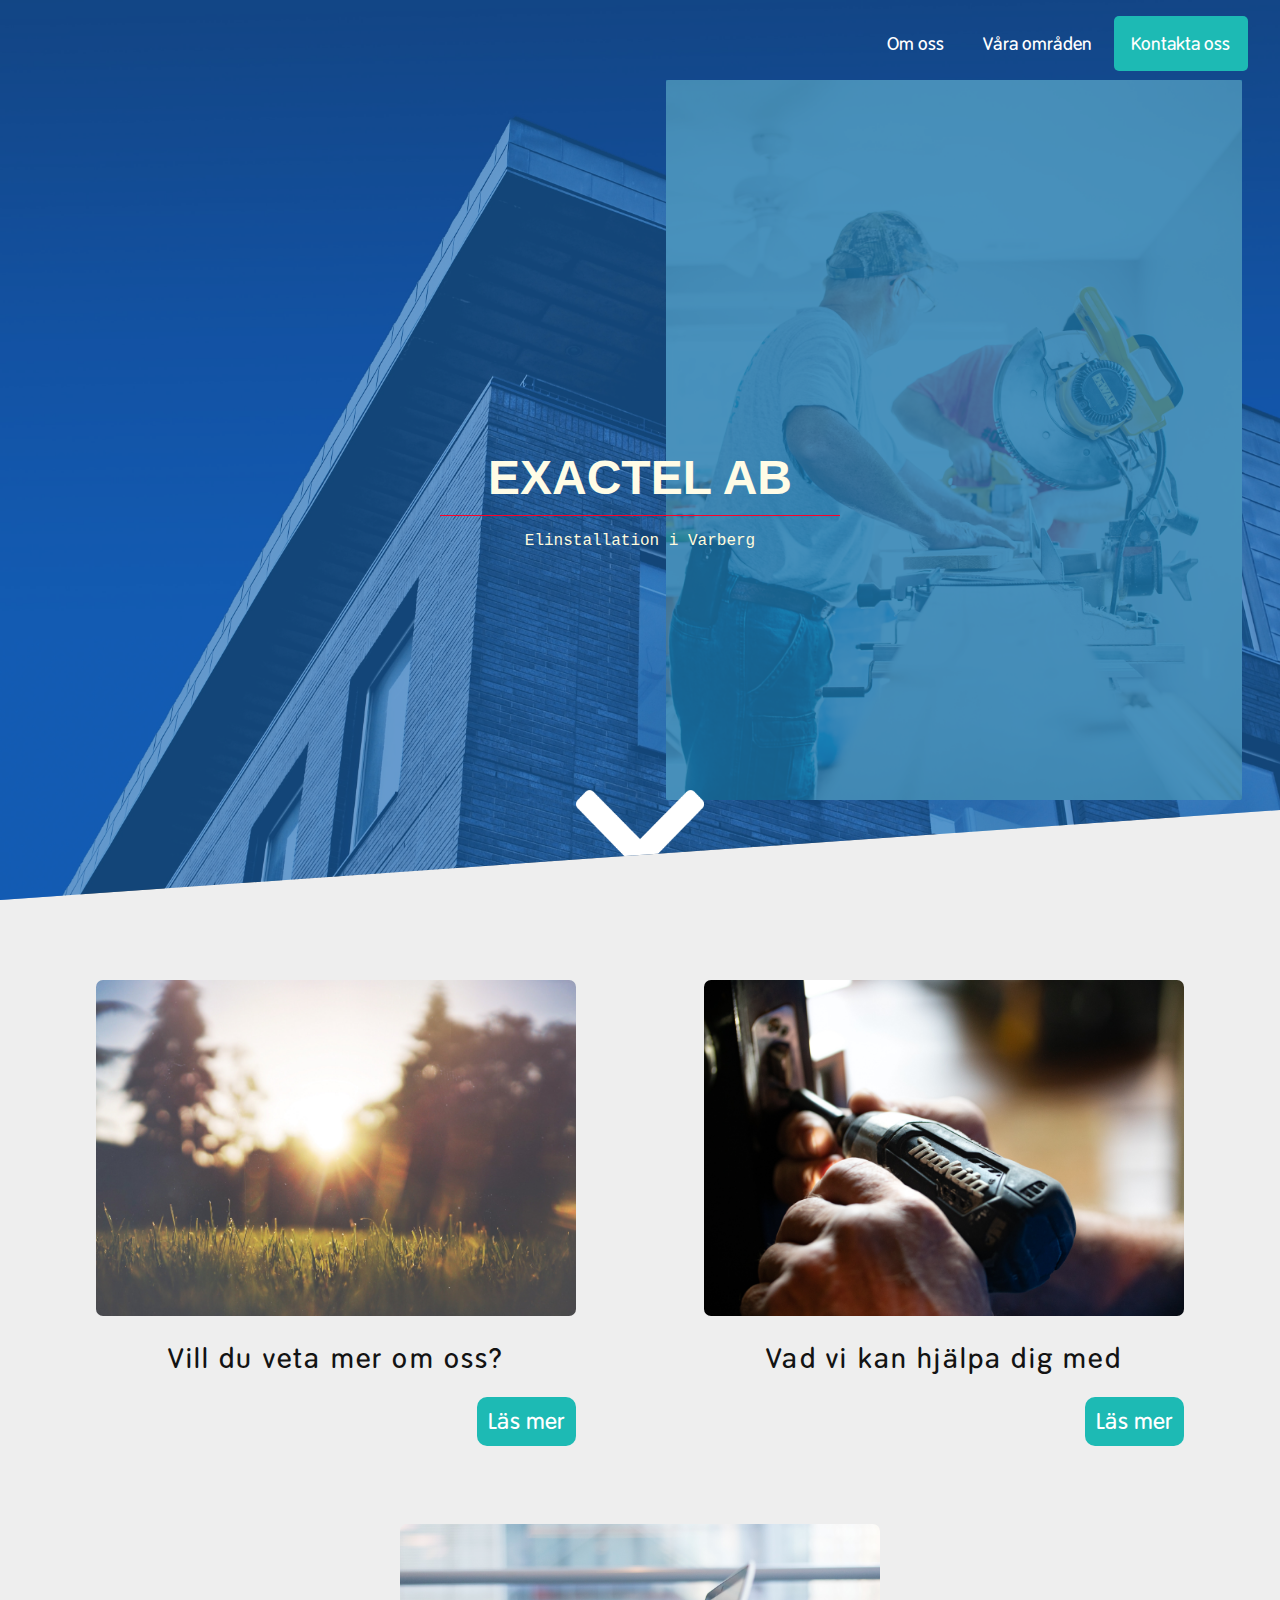
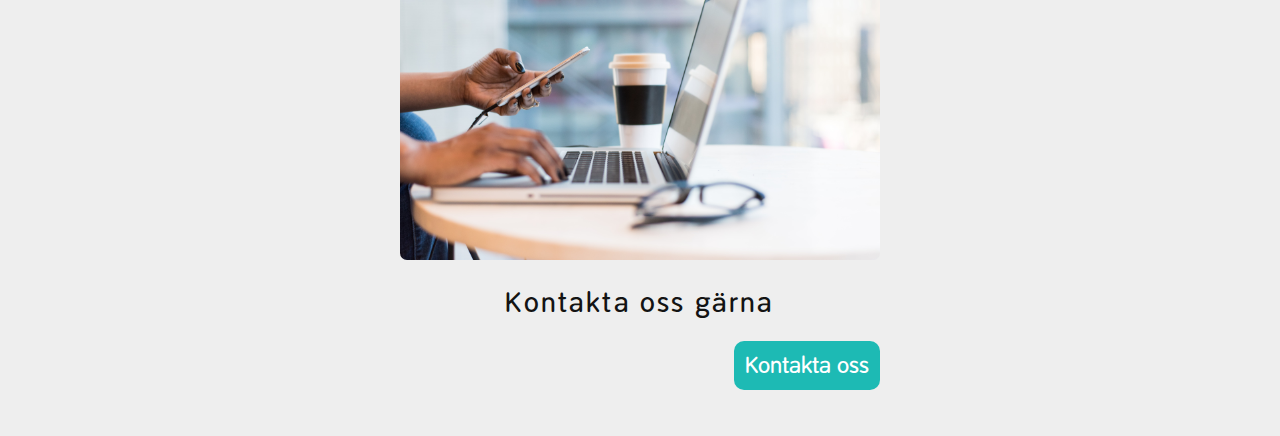
<file: index.html>
<!DOCTYPE html>
<html>

<head>
    <meta charset="UTF-8">
    <link rel="stylesheet" href="Assets/styles.css">
    <meta name="viewport" content="width=device-width, initial-scale=1.0">
    <title>EXACTEL AB | Startsida</title>
</head>

<body>

    <nav class="navbar">
        <ul>
            <li>Om oss</li>
            <li>Våra områden</li>
            <a href="contact.html">
                <li>Kontakta oss</li>
            </a>
        </ul>
    </nav>

    <div class="background-img-house">

        <div class="name">
            <h1>EXACTEL AB</h1>
            <p>Elinstallation i Varberg</p>
            <div class="arrow">
                <a href="#intro">
                    <img src="Assets/arrow.png" alt="arrow">
                </a>
            </div>
        </div>

        <div class="overlay">
            <div class="background-img-people">
                <div class="overlay-people">

                </div>
            </div>
        </div>

    </div>

    <div id="intro" class="intro">
        <div class="about-us-card">

            <div class="about-us-intro img">
            </div>

            <div class="card-text">
                <p>
                    Vill du veta mer om oss?
                </p>

                <div>
                    <a href="about.html">Läs mer</a>
                </div>
            </div>

        </div>

        <div class="our-areas-card">
            <div class="our-areas-intro img">

            </div>

            <div class="card-text">
                <p>
                    Vad vi kan hjälpa dig med
                </p>

                <div>
                    <a href="areas.html">Läs mer</a>
                </div>
            </div>
        </div>

        <div class="contact-us-card">
            <div class="contact-us-intro img">

            </div>

            <div class="card-text">
                <p>
                    Kontakta oss gärna
                </p>

                <div>
                    <a href="contact.html">Kontakta oss</a>
                </div>
            </div>
        </div>
    </div>
</body>

</html>
</file>
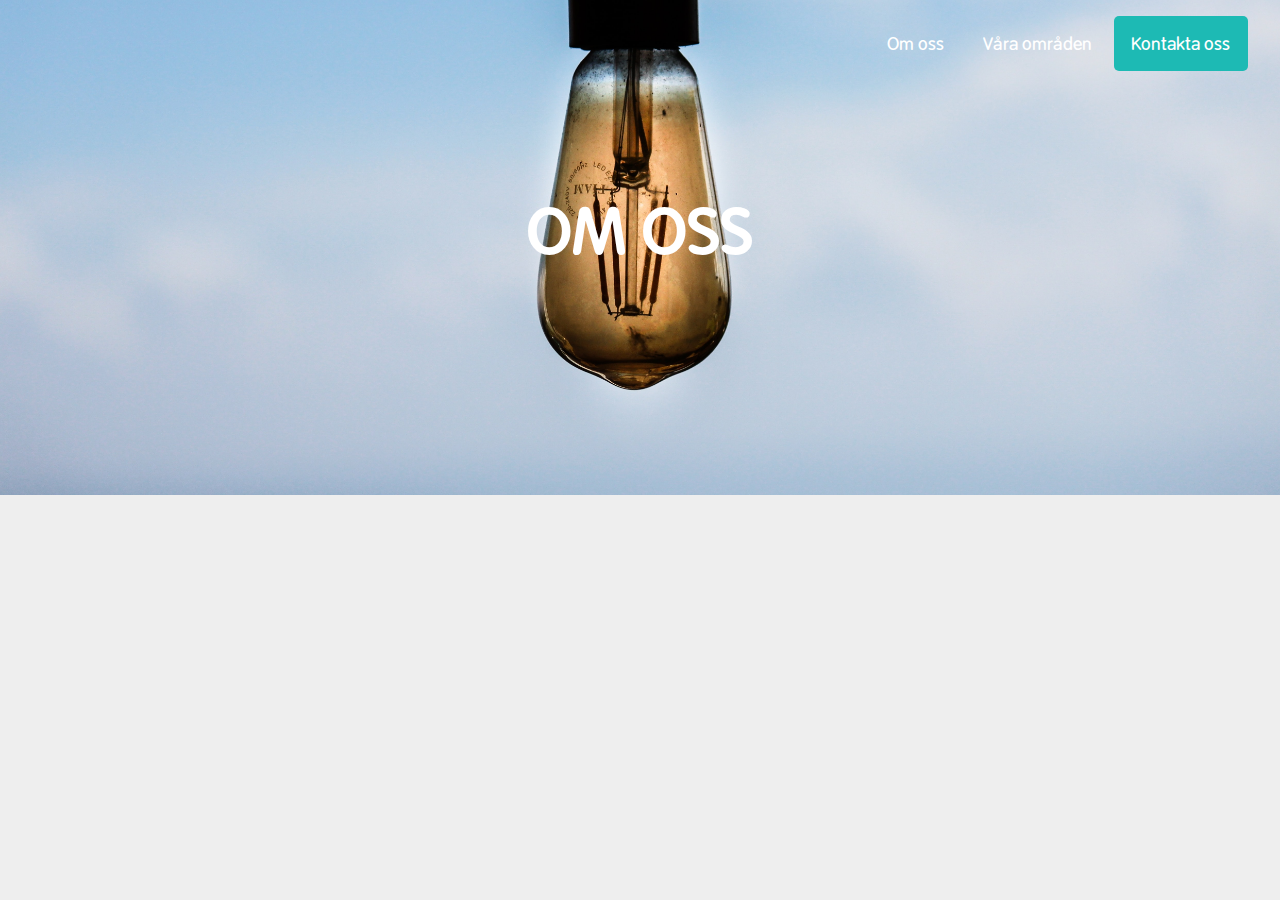
<file: about.html>
<!DOCTYPE html>
<html>

<head>
    <meta charset="UTF-8">
    <link rel="stylesheet" href="Assets/styles.css">
    <meta name="viewport" content="width=device-width, initial-scale=1.0">
    <title>EXACTEL AB | Om oss</title>
</head>

<body>

    <nav class="navbar about-nav">
        <ul>
            <li>Om oss</li>
            <li>Våra områden</li>
            <a href="contact.html">
                <li>Kontakta oss</li>
            </a>
        </ul>
    </nav>

    <div class="about-us">

        <div class="image-container light">

            <div class="title-container">
                <h1>OM OSS</h1>
            </div>

        </div>
    </div>

</body>

</html>
</file>
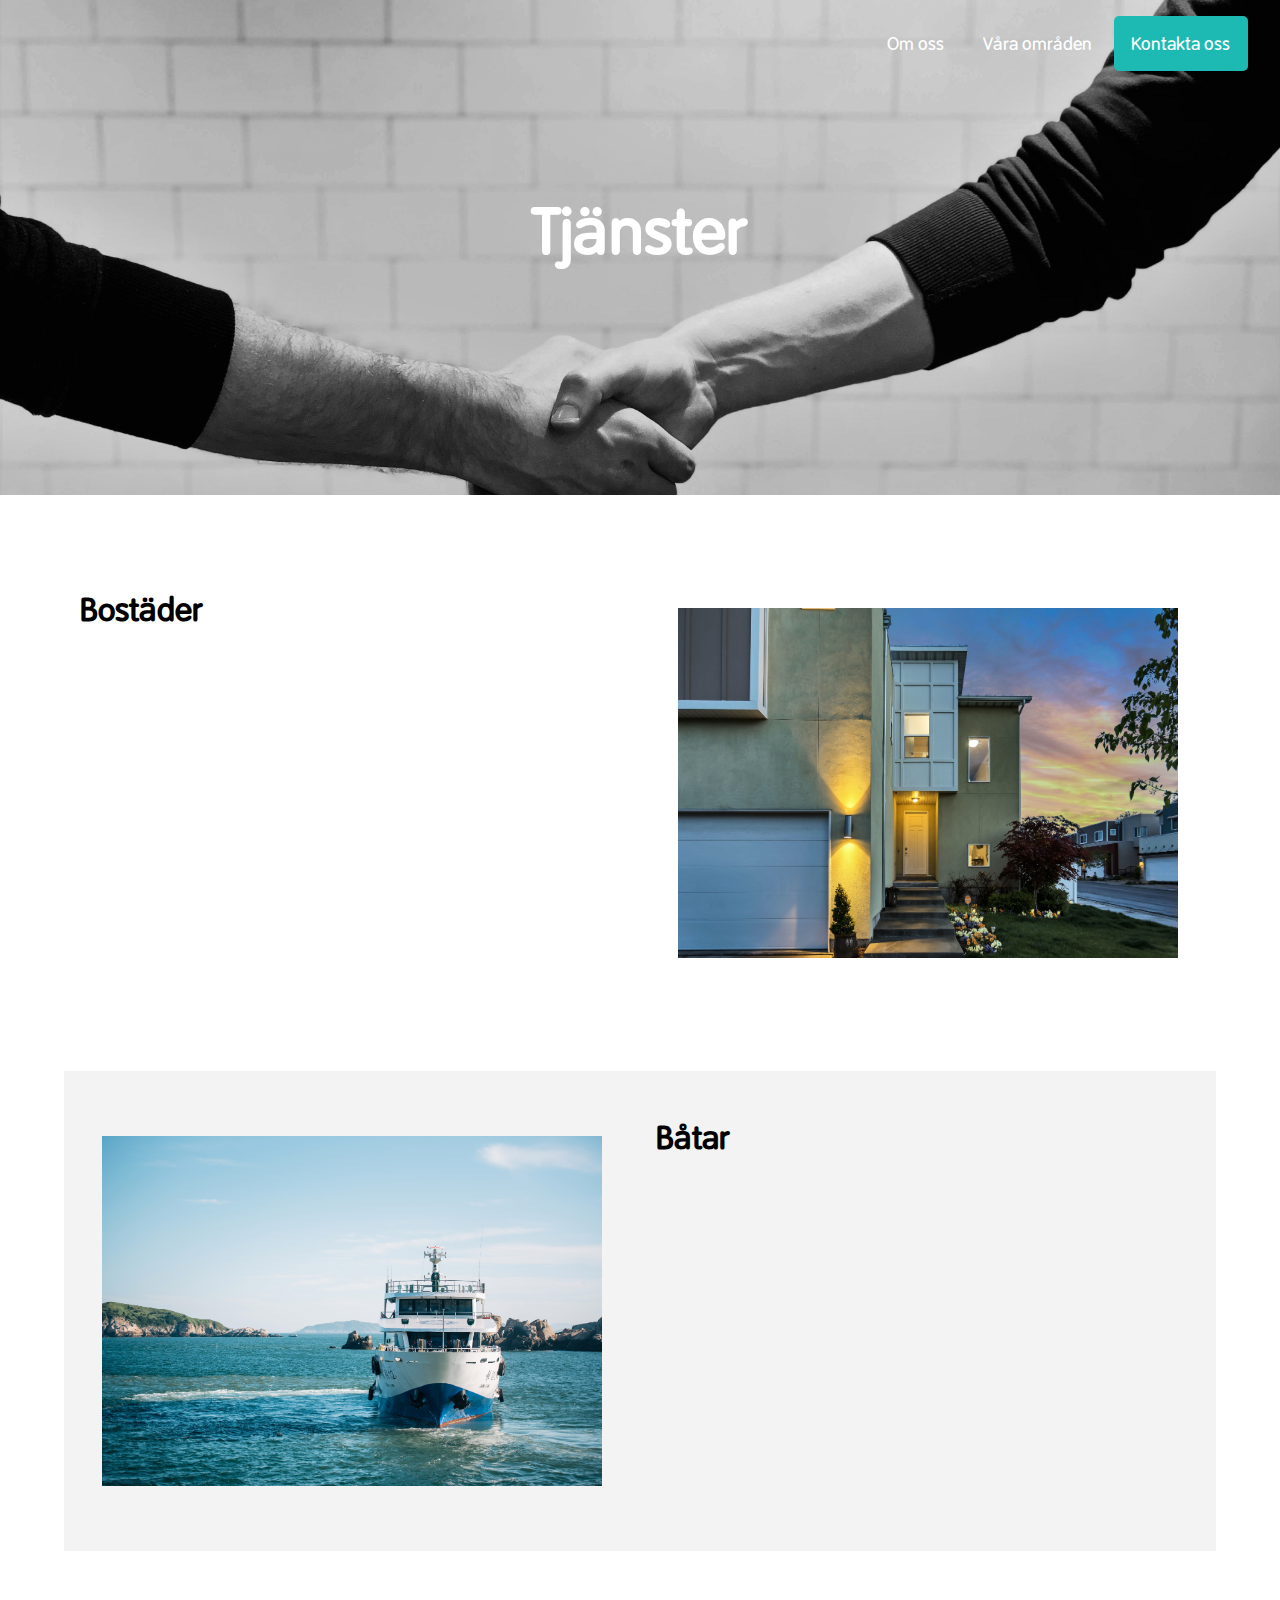
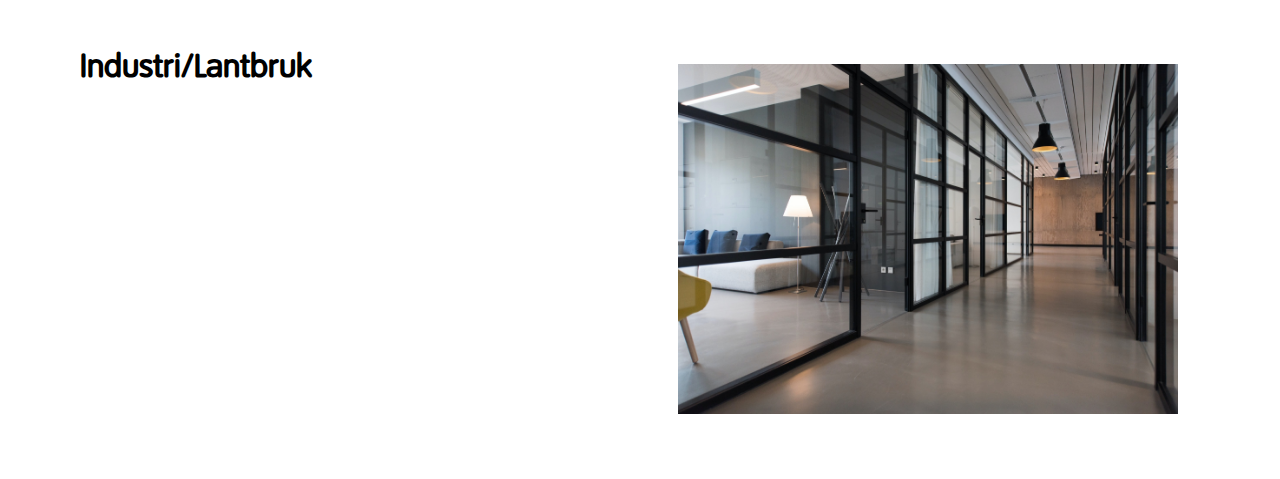
<file: areas.html>
<!DOCTYPE html>
<html>
    <head>
        <meta charset="UTF-8">
        <link rel="stylesheet" href="Assets/styles.css">
        <meta name="viewport" content="width=device-width, initial-scale=1.0">
        <title>EXACTEL AB | Kontakta oss</title>
    </head>

    <body>

        <nav class="navbar">
            <ul>
                <li>Om oss</li>
                <li>Våra områden</li>
                <a href="contact.html">
                    <li>Kontakta oss</li>
                </a>
            </ul>
        </nav>

        <div class="services">

            <div class="image-container hand-shake">
    
                <div class="title-container">
                    <h1>Tjänster</h1>
                </div>
    
            </div>

            <div class="service-card">
                <div class="service-card-info">
                    <h1>Bostäder</h1>
                </div>

                <div class="service-card-img">
                    <img src="Assets/house.jpg" alt="">
                </div>
            </div>

            <div class="service-card grey">

                <div class="service-card-img">
                    <img src="Assets/boat.jpg" alt="">
                </div>

                <div class="service-card-info">
                    <h1>Båtar</h1>
                </div>

                
            </div>

            <div class="service-card">
                <div class="service-card-info">
                    <h1>Industri/Lantbruk</h1>
                </div>

                <div class="service-card-img">
                    <img src="Assets/commercial.jpg" alt="">
                </div>
            </div>
        </div>
    </body>
</html>
</file>
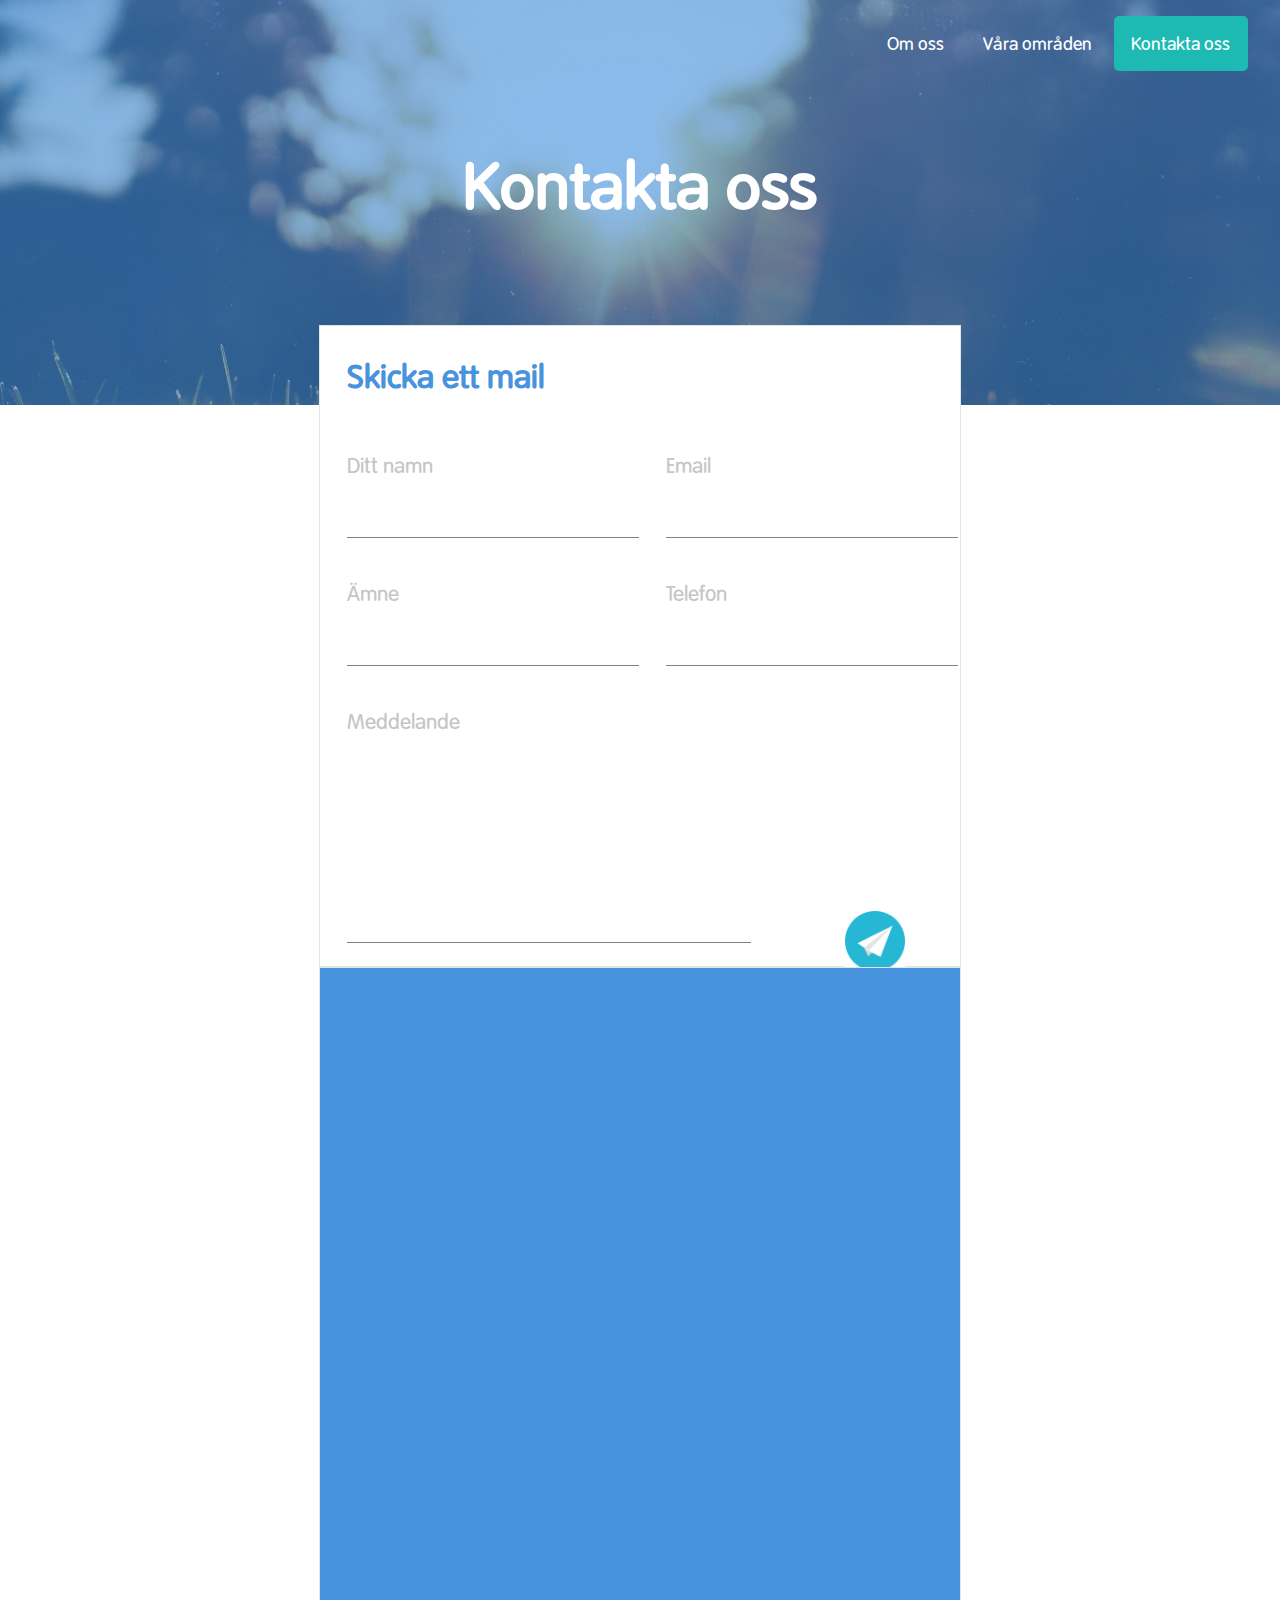
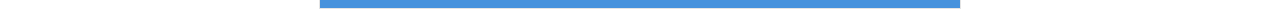
<file: contact.html>
<!DOCTYPE html>
<html>
    <head>
        <meta charset="UTF-8">
        <link rel="stylesheet" href="Assets/styles.css">
        <meta name="viewport" content="width=device-width, initial-scale=1.0">
        <title>EXACTEL AB | Kontakta oss</title>
    </head>

    <body>

        <nav class="navbar">
            <ul>
                <li>Om oss</li>
                <li>Våra områden</li>
                <a href="contact.html">
                    <li>Kontakta oss</li>
                </a>
            </ul>
        </nav>

        <div class="contact">

            <div class="image-container contact-img">
    
                <div class="title-container tint">
                    <h1>Kontakta oss</h1>
                </div>
    
            </div>

            <div class="container">
                <div class="email-form">
                    
                    <form class="email" action="post">
                        <div class="form-title">
                            <h1>Skicka ett mail</h1>
                        </div>

                        <div class="inputs">

                            <div>
                                <label for="fname">Ditt namn</label> <br>
                                <input type="text" id="fname" name="fname"> <br>
                            </div>

                            <div>
                                <label for="mail">Email</label> <br>
                                <input type="email" id="mail" name="mail">
                            </div>
                        </div>

                        <div class="inputs">

                            <div>
                                <label for="subject">Ämne</label> <br>
                                <input type="text" id="subject" name="subject"> <br>
                            </div>

                            <div>
                                <label for="phone">Telefon</label> <br>
                                <input type="text" id="phone" name="phone">
                            </div>

                        </div>

                        <div class="message">
                            <label for="message">Meddelande</label> <br>
                            <textarea name="message" id="message" cols="35" rows="7"></textarea>
                            <input type="submit" value="">
                            <!-- <button type="submit"><img src="Assets/mail-icon.png" alt=""></button> -->
                        </div>
                    </form>
                </div>
    
                <div class="info-box">
    
                </div>
            </div>
        </div>
    </body>
</html>
</file>
<file: Assets/styles.css>
html, body
{
    width: 100vw;
    margin: 0;
    padding: 0;
    scroll-behavior: smooth;
    overflow-x: hidden;
    background-color: rgb(238, 238, 238);
}

.navbar
{
    font-family: Tate,Arial, Helvetica, sans-serif;
    position: absolute;
    z-index: 10;
    cursor: default;
    width: 100vw;
    height: 8.5vh;
}

.navbar ul
{
    text-align: end;
    margin-right: 2em;
}

.navbar li
{
    display: inline-block;
    color: white;
    font-size: 1.1em;
    padding: 1em;
}

.navbar a li
{
    background-color: #1dbab4;
    border-radius: 5px;
}

.navbar li:hover
{
    cursor: pointer;
    color: rgb(206, 206, 206);
}

.navbar a li:hover
{
    background-color: #1aa7a2;
    color: white;
}

.navbar li a
{
    color: white;
    text-decoration: none;
}

/* ------------------------------------------------------------------- */

.background-img-house
{
    height: 100vh;
    width: 100vw;
    background-image: url("housetop.jpg");
    background-repeat: no-repeat;
    background-position: left;
    background-size: cover;
    -webkit-clip-path: polygon(0 0, 0 100%, 100% 80%, 100% 0);
    clip-path: polygon(0 0, 0 100%, 100% 90%, 100% 0);
}

.background-img-people
{
    height: 80%;
    width: 45vw;
    margin-top: 5em;
    margin-left: 52vw;
    display: inline-block;
    background-image: url("testa.jpg");
    background-repeat: no-repeat;
    background-position: center;
    background-size: cover;
    border-radius: 2px;
}

.overlay
{
    background-color: rgba(6, 90, 173, 0.6);
    font-family: Arial, Helvetica, sans-serif;
    
    height: 100%;
    width: 100vw;
    max-width: 100%;
}

.overlay-people
{
    background-color: rgba(28, 119, 172, 0.8);
    font-family: Arial, Helvetica, sans-serif;
    
    height: 100%;
}

@media (max-width: 700px)
{
    .background-img-people
    {
        background: none;
    }

    .overlay-people
    {
        background-color: transparent;
    }

}

.name
{
    width: 25em;
    text-align: center;
    position: absolute; top: 50vh; left: 50vw;
    margin-left: -12.5em;
}

.name h1
{
    margin: 0;
    padding-bottom: 10px;
    border-bottom: 1px solid rgb(255, 0, 40);
    color: rgb(255, 252, 230);
    font-size: 3em;
    font-family: Verdana, Geneva, Tahoma, sans-serif;
}

.name p
{
    color: rgb(255, 250, 220);
    font-family: 'Courier New', Courier, monospace;
}

.arrow
{
    margin-top: 15em;
}

.arrow img
{
    height: 5em;
    width: 8em;
    cursor: pointer;
}

.arrow img:hover
{
    animation-name: scale;
    animation-duration: 1s;
    transition: ease-in;
}

@keyframes scale
{
    20%
    {
        transform: scale(1.2);
    }
    100%
    {
        transform: scale(1);
    }
}

.intro
{
    height: fit-content;
    margin-top: 3em;
    display: flex;
    flex-direction: row;
    justify-content: space-evenly;
    flex-wrap: wrap;
}

.about-us-card, .our-areas-card, .contact-us-card
{
    height: 30em;
    width: 30em;
    margin: 2em;

    display: flex;
    flex-direction: column;
}

.img
{
    height: 70%;
    width: 100%;
    border-radius: 7px;
}

.about-us-intro
{
    background-image: url("about-us.jpg");
    background-repeat: no-repeat;
    background-position: center;
    background-size: cover;
}

.our-areas-intro
{
    background-image: url("our-areas.jpg");
    background-repeat: no-repeat;
    background-position: center;
    background-size: cover;
}

.contact-us-intro
{
    background-image: url("contact-us.jpg");
    background-repeat: no-repeat;
    background-position: center;
    background-size: cover;
}

.card-text
{
    height: 30%;
    width: 100%;
    border-radius: 7px;

    display: flex;
    flex-direction: column;
}

.card-text p
{
    margin: 0;
    text-align: center;
    padding-top: 1em;
    font-size: 1.7em;
    letter-spacing: 0.08em;
    font-family: Tate,Arial,"Helvetica Neue",Helvetica,sans-serif;
    color: rgb(19, 19, 19);
}

.card-text div
{
    background-color: #1dbab4;
    border-radius: 10px;
    width: fit-content;
    align-self: flex-end;
    font-size: 1.4em;
    padding: 0.5em;
    margin-top: 1em;
    cursor: pointer;
}

.card-text div a
{
    color: white;
    text-decoration: none;
    font-family: Tate,Arial,"Helvetica Neue",Helvetica,sans-serif;
}

/* --------------------------------------------------------------- */

.about-us
{
    display: flex;
    flex-direction: column;
}

.image-container
{
    height: 55vh;
    width: 100vw;

    display: flex;
    justify-content: center;
}

.light
{
    background-image: url("light.jpg");
    background-repeat: no-repeat;
    background-position: center;
    background-size: cover;
}

.title-container
{
    height: 100%;
    width: 100%;
    display: flex;
    justify-content: center;
    align-self: center;
}

.title-container h1
{
    align-self: center;
    font-size: 4em;
    padding-bottom: 0.5em;
    color: rgb(255, 255, 255);
    font-family: Tate,"Courier New", Courier, monospace;
}

/* ---------------------------------------------------------------- */

.hand-shake
{
    background-image: url("services.jpg");
    background-repeat: no-repeat;
    background-position: center;
    background-size: cover;
}

.services
{
    display: flex;
    flex-direction: column;
    background-color: white;
}

.service-card
{
    height: 30em;
    margin-top: 3em;
    width: 72em;
    align-self: center;

    display: flex;
    flex-direction: row;
}

.grey
{
    background-color: rgb(243, 243, 243);
}

.service-card-info
{
    width: 50%;
    height: 100%;
}

.service-card-info h1
{
    margin-top: 1.5em;
    margin-left: 0.5em;
    font-family: Tate,Arial, Helvetica, sans-serif;
}

.service-card-img
{
    width: 50%;
    height: 100%;
    display: flex;
    justify-content: center;
}

.service-card-img img
{
    align-self: center;
    width: 500px;
    height: 350px;
}

@font-face 
{
    font-family: Tate;
    src: url(Tate-Regular.otf);
}

/* ------------------------------------------------------------- */

.contact
{
    display: flex;
    flex-direction: column;
    background-color: white;
}

.contact-img
{
    background-image: url("about-us.jpg");
    background-repeat: no-repeat;
    background-position: center;
    background-size: cover;
    height: 45vh;
}

.tint
{
    background-color: rgba(6, 90, 173, 0.5);
    background-color: rgba(22, 117, 212, 0.5);
}

.container
{
    display: flex;
    flex-direction: row;
    justify-content: center;
    flex-wrap: wrap;
}

.email-form
{
    margin-top: -5em;
    margin-bottom: 5em;
    height: 40em;
    width: 40em;
    background-color: white;
    border: 1px solid rgb(228, 228, 228);
}

.email
{
    font-family: Tate,Arial, Helvetica, sans-serif;
    height: 100%;
    width: 100%;

    display: flex;
    flex-direction: column;
}

.form-title
{
    height: 20%;
}

.form-title h1
{
    margin-left: 3vh;
    margin-top: 1em;
    color: rgba(22, 117, 212, 0.8);
}

.inputs
{
    height: 20%;
    display: flex;
    flex-direction: row;
}
.message
{
    height: 40%;
}

.email label
{
    color: rgb(197, 197, 197);
    font-size: 1.3em;
    margin-left: 3vh;
}

.email input
{
    border: none;
    padding-bottom: 10px;
    border-bottom: 1px solid grey;
    margin-top: 1em;
    margin-left: 3vh;
    font-size: 1.4em;
}

.message textarea
{
    margin-top: 1em;
    margin-left: 3vh;
    font-size: 1.4em;
    font-family: Tate,Arial, Helvetica, sans-serif;
    border: none;
    border-bottom: 1px solid grey;
    resize: none;
}

.message input
{
    height: 60px;
    width: 60px;
    margin-left: 4em;
    border: none;
    background-image: url("mail-icon.png");
    background-repeat: no-repeat;
    background-position: center;
    background-size: cover;
    cursor: pointer;
    background-color: white;
}

.info-box
{
    margin-top: -5em;
    height: 40em;
    width: 40em;
    background-color: white;
    background-color: #4692dd;
    border: 1px solid rgb(228, 228, 228);
}

input:focus,
textarea:focus {
    outline: none;
}
</file>
